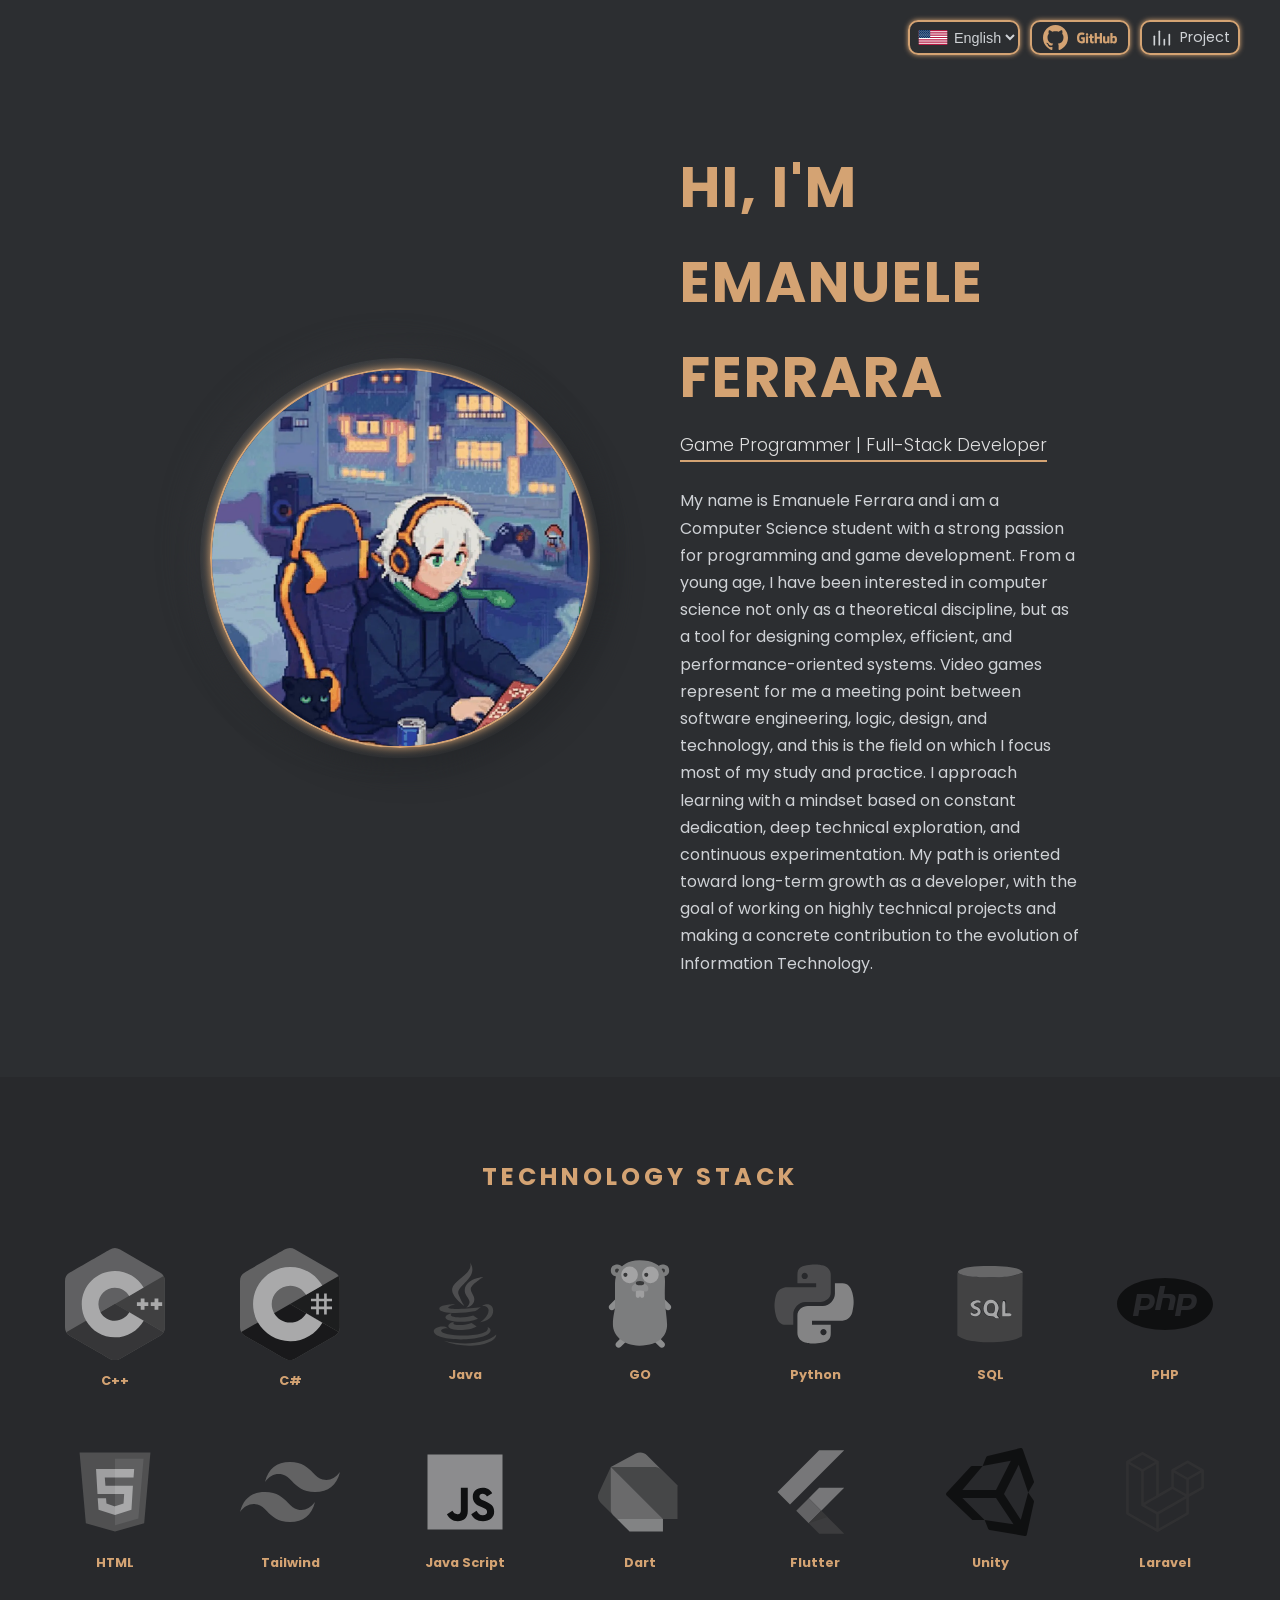
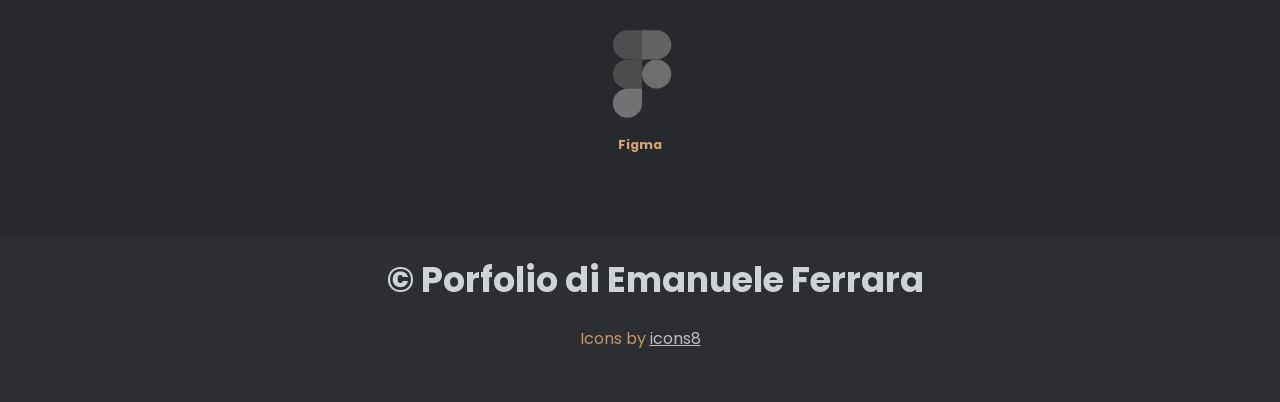
<file: index.html>
<html>
    <head id="head">
    <meta charset="UTF-8">
    <meta name="viewport" content="width=device-width, initial-scale=0.90">
    <title data-key="title.title_home"></title>
    <link rel="preconnect" href="https://fonts.googleapis.com">
    <link rel="preconnect" href="https://fonts.gstatic.com" crossorigin>
    <link href="https://fonts.googleapis.com/css2?family=Playfair+Display:wght@400;700&family=Roboto:wght@300;400;700&display=swap" rel="stylesheet">
    <link rel="stylesheet" href="style/style.css">
    <link rel="icon" href="storage/icon.webp">
    <link rel="prefetch" href="project.html">
    <link rel="preconnect" href="https://fonts.googleapis.com">
    <link rel="preconnect" href="https://fonts.gstatic.com" crossorigin>
    <link href="https://fonts.googleapis.com/css2?family=Poppins:wght@300;400;600;700&display=swap" rel="stylesheet">
    </head>
    
    <body>
        <section class="navBar">
            <div class="changel">
                <select id="switchLanguages">
                    <option value="it">Italiano</option>
                    <option value="en">English</option>
                </select>
            </div>
            <div class="nav_button">
                <a href="https://github.com/Nyx55226">
                    <button class="button github">
                        <svg viewBox="0 0 20 20" version="1.1" height='25px' xmlns="http://www.w3.org/2000/svg">
                                <g stroke="none" stroke-width="1"  fill-rule="evenodd">
                                    <g transform="translate(-140.000000, -7559.000000)"> <g transform="translate(56.000000, 160.000000)">
                                            <path d="M94,7399 C99.523,7399 104,7403.59 104,7409.253 C104,7413.782 101.138,7417.624 97.167,7418.981 C96.66,7419.082 96.48,7418.762 96.48,7418.489 C96.48,7418.151 96.492,7417.047 96.492,7415.675 C96.492,7414.719 96.172,7414.095 95.813,7413.777 C98.04,7413.523 100.38,7412.656 100.38,7408.718 C100.38,7407.598 99.992,7406.684 99.35,7405.966 C99.454,7405.707 99.797,7404.664 99.252,7403.252 C99.252,7403.252 98.414,7402.977 96.505,7404.303 C95.706,7404.076 94.85,7403.962 94,7403.958 C93.15,7403.962 92.295,7404.076 91.497,7404.303 C89.586,7402.977 88.746,7403.252 88.746,7403.252 C88.203,7404.664 88.546,7405.707 88.649,7405.966 C88.01,7406.684 87.619,7407.598 87.619,7408.718 C87.619,7412.646 89.954,7413.526 92.175,7413.785 C91.889,7414.041 91.63,7414.493 91.54,7415.156 C90.97,7415.418 89.522,7415.871 88.63,7414.304 C88.63,7414.304 88.101,7413.319 87.097,7413.247 C87.097,7413.247 86.122,7413.234 87.029,7413.87 C87.029,7413.87 87.684,7414.185 88.139,7415.37 C88.139,7415.37 88.726,7417.2 91.508,7416.58 C91.513,7417.437 91.522,7418.245 91.522,7418.489 C91.522,7418.76 91.338,7419.077 90.839,7418.982 C86.865,7417.627 84,7413.783 84,7409.253 C84,7403.59 88.478,7399 94,7399"></path>
                                        </g>
                                    </g>
                                </g>
                            </svg>
                        <svg viewBox="0 -186.5 512 512" version="1.1" height='40px' xmlns="http://www.w3.org/2000/svg">
                                <g> 
                                    <path d="M98.6961598,59.3124474 L55.6354962,59.3124474 C54.5247282,59.3124474 53.623096,60.2151464 53.623096,61.3259144 L53.623096,82.3792882 C53.623096,83.4900562 54.5247282,84.3938224 55.6354962,84.3938224 L72.4335936,84.3938224 L72.4335936,110.550753 C72.4335936,110.550753 68.6616775,111.836513 58.2336902,111.836513 C45.930948,111.836513 28.744455,107.341157 28.744455,69.5494382 C28.744455,31.7491835 46.6405165,26.7758029 63.4418154,26.7758029 C77.9852995,26.7758029 84.2508415,29.336651 88.2372288,30.5701264 C89.4899103,30.9542537 90.648694,29.706907 90.648694,28.5950722 L95.4524188,8.25340062 C95.4524188,7.73376182 95.2763603,7.10742103 94.6830971,6.68167999 C93.0644278,5.52716422 83.1870225,-1.42108547e-14 58.2336902,-1.42108547e-14 C29.487101,-1.42108547e-14 0,12.2301846 0,71.022993 C0,129.817935 33.7605165,138.579238 62.2094068,138.579238 C85.7649432,138.579238 100.054476,128.51297 100.054476,128.51297 C100.643471,128.187529 100.707493,127.364856 100.707493,126.987131 L100.707493,61.3259144 C100.707493,60.2151464 99.8069278,59.3124474 98.6961598,59.3124474 Z M320.495497,7.35923776 C320.495497,6.23886664 319.607737,5.33510059 318.496969,5.33510059 L294.251072,5.33510059 C293.143503,5.33510059 292.24294,6.23886664 292.24294,7.35923776 C292.24294,7.36457288 292.24934,54.215292 292.24934,54.215292 L254.456556,54.215292 L254.456556,7.35923776 C254.456556,6.23886664 253.564526,5.33510059 252.455893,5.33510059 L228.211061,5.33510059 C227.107764,5.33510059 226.208265,6.23886664 226.208265,7.35923776 L226.208265,134.231131 C226.208265,135.350435 227.107764,136.26167 228.211061,136.26167 L252.455893,136.26167 C253.564526,136.26167 254.456556,135.350435 254.456556,134.231131 L254.456556,79.9635547 L292.24934,79.9635547 C292.24934,79.9635547 292.183187,134.226863 292.183187,134.231131 C292.183187,135.350435 293.082684,136.26167 294.191317,136.26167 L318.494835,136.26167 C319.605604,136.26167 320.493364,135.350435 320.495497,134.231131 L320.495497,7.35923776 Z M144.371023,24.3216565 C144.371023,15.591298 137.371371,8.53616094 128.735977,8.53616094 C120.10912,8.53616094 113.104133,15.591298 113.104133,24.3216565 C113.104133,33.042412 120.10912,40.1167554 128.735977,40.1167554 C137.371371,40.1167554 144.371023,33.042412 144.371023,24.3216565 Z M142.447186,107.534288 L142.447186,48.9698214 C142.447186,47.8579864 141.549822,46.9488852 140.441188,46.9488852 L116.272115,46.9488852 C115.163481,46.9488852 114.171153,48.0927309 114.171153,49.2045657 L114.171153,133.109693 C114.171153,135.575576 115.707662,136.308619 117.696587,136.308619 L139.472334,136.308619 C141.861392,136.308619 142.447186,135.135964 142.447186,133.070213 L142.447186,107.534288 Z M413.161929,46.9488852 L389.10169,46.9488852 C387.998389,46.9488852 387.099963,47.8579864 387.099963,48.9772906 L387.099963,111.186697 C387.099963,111.186697 380.988068,115.658579 372.312128,115.658579 C363.637256,115.658579 361.334627,111.722341 361.334627,103.227794 L361.334627,48.9772906 C361.334627,47.8579864 360.43833,46.9488852 359.333962,46.9488852 L334.915206,46.9488852 C333.812978,46.9488852 332.910277,47.8579864 332.910277,48.9772906 L332.910277,107.335822 C332.910277,132.566579 346.972537,138.739291 366.317608,138.739291 C382.1874,138.739291 394.983106,129.971587 394.983106,129.971587 C394.983106,129.971587 395.592374,134.591784 395.867664,135.140232 C396.144024,135.686546 396.862125,136.238196 397.63785,136.238196 L413.172597,136.169906 C414.274829,136.169906 415.177528,135.258671 415.177528,134.144702 L415.170059,48.9772906 C415.170059,47.8579864 414.27056,46.9488852 413.161929,46.9488852 Z M468.596822,115.706595 C460.251661,115.452644 454.591116,111.665789 454.591116,111.665789 L454.591116,71.4882139 C454.591116,71.4882139 460.175898,68.0652134 467.027235,67.4527437 C475.691441,66.6770202 484.039804,69.2944203 484.039804,89.9626002 C484.039804,111.757553 480.272156,116.058711 468.596822,115.706595 Z M478.086899,44.2237159 C464.421573,44.2237159 455.12676,50.3206689 455.12676,50.3206689 L455.12676,7.35923776 C455.12676,6.23886664 454.231532,5.33510059 453.126097,5.33510059 L428.811913,5.33510059 C427.706479,5.33510059 426.808048,6.23886664 426.808048,7.35923776 L426.808048,134.231131 C426.808048,135.350435 427.706479,136.26167 428.815112,136.26167 L445.684702,136.26167 C446.444417,136.26167 447.019542,135.870074 447.444215,135.18398 C447.863555,134.502154 448.468557,129.334575 448.468557,129.334575 C448.468557,129.334575 458.41105,138.756363 477.232216,138.756363 C499.328069,138.756363 512,127.548384 512,88.4410293 C512,49.3336752 491.761829,44.2237159 478.086899,44.2237159 Z M212.229235,46.731213 L194.041876,46.731213 C194.041876,46.731213 194.014134,22.7093892 194.014134,22.704054 C194.014134,21.7949529 193.545712,21.3404024 192.494697,21.3404024 L167.709954,21.3404024 C166.746435,21.3404024 166.22893,21.7640094 166.22893,22.6901829 L166.22893,47.5197408 C166.22893,47.5197408 153.808816,50.5180675 152.969071,50.760281 C152.132527,51.0024947 151.516857,51.77395 151.516857,52.6937215 L151.516857,68.2967567 C151.516857,69.4192619 152.413154,70.3240948 153.521788,70.3240948 L166.22893,70.3240948 L166.22893,107.859729 C166.22893,135.739897 185.785275,138.478938 198.98218,138.478938 C205.011911,138.478938 212.224966,136.542296 213.41576,136.102684 C214.135999,135.838063 214.554271,135.092216 214.554271,134.283415 L214.574544,117.119329 C214.574544,116.000025 213.629165,115.094125 212.564279,115.094125 C211.504728,115.094125 208.79343,115.525201 206.002106,115.525201 C197.069013,115.525201 194.041876,111.371292 194.041876,105.994577 C194.041876,100.622131 194.04081,70.3240948 194.04081,70.3240948 L212.229235,70.3240948 C213.337868,70.3240948 214.235233,69.4192619 214.235233,68.2967567 L214.235233,48.7532162 C214.235233,47.633912 213.337868,46.731213 212.229235,46.731213 Z"></path>
                                </g>
                            </svg>
                    </button>
                </a>

                <a href="project.html">
                    <button class="button bottom-btn" id="project">
                        <svg xmlns="http://www.w3.org/2000/svg" width="20" height="20" viewBox="0 0 24 24"
                            fill="none" stroke="currentColor" stroke-width="2" stroke-linecap="round" stroke-linejoin="round">
                            <line x1="4" y1="20" x2="4" y2="10"/> <line x1="10" y1="20" x2="10" y2="4"/>
                            <line x1="16" y1="20" x2="16" y2="14"/> <line x1="22" y1="20" x2="22" y2="8"/>
                        </svg>
                        <span data-key="project"></span>
                    </button>
                </a> 
            </div>
        </section>
         
        <main>
            <section class="hero-section">
                <div class="profile-circle">
                    <img src="storage/avatar.webp" class="profile-icon">
                </div>
                <div class="about-me">
                    <h2 data-key="about-me.h2"></h2>
                    <h3 data-key="">Game Programmer | Full-Stack Developer</h3>
                    <p data-key="about-me.p"></p>
                </div>
            </section>

            <section class="skills-section">
                <h2 data-key="skills"></h2>
                <div class="tech-logos">
                    <div class="logo-item">
                        <svg viewBox="0 0 256 288" xmlns="http://www.w3.org/2000/svg" preserveAspectRatio="xMinYMin meet">
                            <path d="M255.569 84.72c-.002-4.83-1.035-9.098-3.124-12.761-2.052-3.602-5.125-6.621-9.247-9.008-34.025-19.619-68.083-39.178-102.097-58.817-9.17-5.294-18.061-5.101-27.163.269C100.395 12.39 32.59 51.237 12.385 62.94 4.064 67.757.015 75.129.013 84.711 0 124.166.013 163.62 0 203.076c.002 4.724.991 8.909 2.988 12.517 2.053 3.711 5.169 6.813 9.386 9.254 20.206 11.703 88.02 50.547 101.56 58.536 9.106 5.373 17.997 5.565 27.17.269 34.015-19.64 68.075-39.198 102.105-58.817 4.217-2.44 7.333-5.544 9.386-9.252 1.994-3.608 2.985-7.793 2.987-12.518 0 0 0-78.889-.013-118.345" fill="#5C8DBC"/>
                            <path d="M128.182 143.509L2.988 215.593c2.053 3.711 5.169 6.813 9.386 9.254 20.206 11.703 88.02 50.547 101.56 58.536 9.106 5.373 17.997 5.565 27.17.269 34.015-19.64 68.075-39.198 102.105-58.817 4.217-2.44 7.333-5.544 9.386-9.252l-124.413-72.074" fill="#1A4674"/><path d="M91.101 164.861c7.285 12.718 20.98 21.296 36.69 21.296 15.807 0 29.58-8.687 36.828-21.541l-36.437-21.107-37.081 21.352" fill="#1A4674"/>
                            <path d="M255.569 84.72c-.002-4.83-1.035-9.098-3.124-12.761l-124.263 71.55 124.413 72.074c1.994-3.608 2.985-7.793 2.987-12.518 0 0 0-78.889-.013-118.345" fill="#1B598E"/>
                            <path d="M248.728 148.661h-9.722v9.724h-9.724v-9.724h-9.721v-9.721h9.721v-9.722h9.724v9.722h9.722v9.721M213.253 148.661h-9.721v9.724h-9.722v-9.724h-9.722v-9.721h9.722v-9.722h9.722v9.722h9.721v9.721" fill="#FFF"/><path d="M164.619 164.616c-7.248 12.854-21.021 21.541-36.828 21.541-15.71 0-29.405-8.578-36.69-21.296a42.062 42.062 0 0 1-5.574-20.968c0-23.341 18.923-42.263 42.264-42.263 15.609 0 29.232 8.471 36.553 21.059l36.941-21.272c-14.683-25.346-42.096-42.398-73.494-42.398-46.876 0-84.875 38-84.875 84.874 0 15.378 4.091 29.799 11.241 42.238 14.646 25.48 42.137 42.637 73.634 42.637 31.555 0 59.089-17.226 73.714-42.781l-36.886-21.371" fill="#FFF"/>
                        </svg>
                        <span>C++</span>
                    </div>
                    <div class="logo-item">
                        <svg viewBox="0 0 256 288" version="1.1" xmlns="http://www.w3.org/2000/svg" xmlns:xlink="http://www.w3.org/1999/xlink" preserveAspectRatio="xMidYMid">
                            <g>
                                <path d="M255.569,84.452376 C255.567,79.622376 254.534,75.354376 252.445,71.691376 C250.393,68.089376 247.32,65.070376 243.198,62.683376 C209.173,43.064376 175.115,23.505376 141.101,3.86637605 C131.931,-1.42762395 123.04,-1.23462395 113.938,4.13537605 C100.395,12.122376 32.59,50.969376 12.385,62.672376 C4.064,67.489376 0.015,74.861376 0.013,84.443376 C0,123.898376 0.013,163.352376 0,202.808376 C0,207.532376 0.991,211.717376 2.988,215.325376 C5.041,219.036376 8.157,222.138376 12.374,224.579376 C32.58,236.282376 100.394,275.126376 113.934,283.115376 C123.04,288.488376 131.931,288.680376 141.104,283.384376 C175.119,263.744376 209.179,244.186376 243.209,224.567376 C247.426,222.127376 250.542,219.023376 252.595,215.315376 C254.589,211.707376 255.582,207.522376 255.582,202.797376 C255.582,202.797376 255.582,123.908376 255.569,84.452376" fill="#A179DC" fill-rule="nonzero"></path>
                                <path d="M128.182,143.241376 L2.988,215.325376 C5.041,219.036376 8.157,222.138376 12.374,224.579376 C32.58,236.282376 100.394,275.126376 113.934,283.115376 C123.04,288.488376 131.931,288.680376 141.104,283.384376 C175.119,263.744376 209.179,244.186376 243.209,224.567376 C247.426,222.127376 250.542,219.023376 252.595,215.315376 L128.182,143.241376" fill="#280068" fill-rule="nonzero"></path>
                                <path d="M255.569,84.452376 C255.567,79.622376 254.534,75.354376 252.445,71.691376 L128.182,143.241376 L252.595,215.315376 C254.589,211.707376 255.58,207.522376 255.582,202.797376 C255.582,202.797376 255.582,123.908376 255.569,84.452376" fill="#390091" fill-rule="nonzero"></path>
                                <path d="M201.892326,116.294008 L201.892326,129.767692 L215.36601,129.767692 L215.36601,116.294008 L222.102852,116.294008 L222.102852,129.767692 L235.576537,129.767692 L235.576537,136.504534 L222.102852,136.504534 L222.102852,149.978218 L235.576537,149.978218 L235.576537,156.71506 L222.102852,156.71506 L222.102852,170.188744 L215.36601,170.188744 L215.36601,156.71506 L201.892326,156.71506 L201.892326,170.188744 L195.155484,170.188744 L195.155484,156.71506 L181.6818,156.71506 L181.6818,149.978218 L195.155484,149.978218 L195.155484,136.504534 L181.6818,136.504534 L181.6818,129.767692 L195.155484,129.767692 L195.155484,116.294008 L201.892326,116.294008 Z M215.36601,136.504534 L201.892326,136.504534 L201.892326,149.978218 L215.36601,149.978218 L215.36601,136.504534 Z" fill="#FFFFFF"></path>
                                <path d="M128.456752,48.625876 C163.600523,48.625876 194.283885,67.7121741 210.718562,96.0819435 L210.558192,95.808876 L169.209615,119.617159 C161.062959,105.823554 146.128136,96.5150717 128.996383,96.3233722 L128.456752,96.3203544 C102.331178,96.3203544 81.1506705,117.499743 81.1506705,143.625316 C81.1506705,152.168931 83.4284453,160.17752 87.3896469,167.094792 C95.543745,181.330045 110.872554,190.931398 128.456752,190.931398 C146.149522,190.931398 161.565636,181.208041 169.67832,166.820563 L169.481192,167.165876 L210.767678,191.083913 C194.51328,219.21347 164.25027,238.240861 129.514977,238.620102 L128.456752,238.625876 C93.2021701,238.625876 62.4315028,219.422052 46.0382398,190.902296 C38.0352471,176.979327 33.4561922,160.837907 33.4561922,143.625316 C33.4561922,91.1592636 75.9884604,48.625876 128.456752,48.625876 Z" fill="#FFFFFF" fill-rule="nonzero"></path>
                            </g>
                        </svg>
                        <span>C#</span>
                    </div>
                    <div class="logo-item">
                        <svg xmlns="http://www.w3.org/2000/svg"  viewBox="0 0 48 48">
                            <path fill="#F44336" d="M23.65,24.898c-0.998-1.609-1.722-2.943-2.725-5.455C19.229,15.2,31.24,11.366,26.37,3.999c2.111,5.089-7.577,8.235-8.477,12.473C17.07,20.37,23.645,24.898,23.65,24.898z"/><path fill="#F44336" d="M23.878,17.27c-0.192,2.516,2.229,3.857,2.299,5.695c0.056,1.496-1.447,2.743-1.447,2.743s2.728-0.536,3.579-2.818c0.945-2.534-1.834-4.269-1.548-6.298c0.267-1.938,6.031-5.543,6.031-5.543S24.311,11.611,23.878,17.27z"/><g>
                                <path fill="#1565C0" d="M32.084 25.055c1.754-.394 3.233.723 3.233 2.01 0 2.901-4.021 5.643-4.021 5.643s6.225-.742 6.225-5.505C37.521 24.053 34.464 23.266 32.084 25.055zM29.129 27.395c0 0 1.941-1.383 2.458-1.902-4.763 1.011-15.638 1.147-15.638.269 0-.809 3.507-1.638 3.507-1.638s-7.773-.112-7.773 2.181C11.683 28.695 21.858 28.866 29.129 27.395z"/><path fill="#1565C0" d="M27.935,29.571c-4.509,1.499-12.814,1.02-10.354-0.993c-1.198,0-2.974,0.963-2.974,1.889c0,1.857,8.982,3.291,15.63,0.572L27.935,29.571z"/>
                                <path fill="#1565C0" d="M18.686,32.739c-1.636,0-2.695,1.054-2.695,1.822c0,2.391,9.76,2.632,13.627,0.205l-2.458-1.632C24.271,34.404,17.014,34.579,18.686,32.739z"/><path fill="#1565C0" d="M36.281,36.632c0-0.936-1.055-1.377-1.433-1.588c2.228,5.373-22.317,4.956-22.317,1.784c0-0.721,1.807-1.427,3.477-1.093l-1.42-0.839C11.26,34.374,9,35.837,9,37.017C9,42.52,36.281,42.255,36.281,36.632z"/>
                            <path fill="#1565C0" d="M39,38.604c-4.146,4.095-14.659,5.587-25.231,3.057C24.341,46.164,38.95,43.628,39,38.604z"/></g>
                        </svg>
                        <span>Java</span>
                    </div>
                    <div class="logo-item">
                        <svg xmlns="http://www.w3.org/2000/svg"  viewBox="0 0 48 48">
                            <path fill="#ffcc80" d="M35.547 42.431l-3.182-3.182-2.121 2.121 3.182 3.182c.586.586 1.536.586 2.121 0S36.133 43.017 35.547 42.431zM38.547 24.431l-3.182-3.182-2.121 2.121 3.182 3.182c.586.586 1.536.586 2.121 0S39.133 25.017 38.547 24.431zM12.683 42.431l3.182-3.182 2.121 2.121-3.182 3.182c-.586.586-1.536.586-2.121 0S12.097 43.017 12.683 42.431zM9.433 24.431l3.182-3.182 2.121 2.121-3.182 3.182c-.586.586-1.536.586-2.121 0S8.847 25.017 9.433 24.431z"/>
                            <path fill="#4dd0e1" d="M38 8c0-1.933-1.149-3-3.231-3S31 7.567 31 9.5c0 1 1.923 1.5 3 1.5C36.082 11 38 9.933 38 8zM10 8c0-1.933 1.149-3 3.231-3S17 7.567 17 9.5c0 1-1.923 1.5-3 1.5C11.918 11 10 9.933 10 8z"/><path fill="#424242" d="M35 7A1 1 0 1 0 35 9 1 1 0 1 0 35 7zM13 7A1 1 0 1 0 13 9 1 1 0 1 0 13 7z"/><path fill="#4dd0e1" d="M37,34c0,4.774-3.219,10-13.31,10C15.568,44,11,38.774,11,34c0-5,1-5.806,1-10c0-4.688,0-7,0-10 c0-4.774,3.076-11,11.69-11S36,6.991,36,13c0,3-0.237,5.453,0,10C36.186,26.562,37,31,37,34z"/><g>
                            <path fill="#f5f5f5" d="M29 6A4 4 0 1 0 29 14 4 4 0 1 0 29 6zM19 6A4 4 0 1 0 19 14 4 4 0 1 0 19 6z"/></g><g><path fill="#eee" d="M24 20c0 .552.448 1 1 1s1-.448 1-1v-3h-2V20zM22 20c0 .552.448 1 1 1s1-.448 1-1v-3h-2V20z"/></g><path fill="#ffcc80" d="M26.5,18c-0.412,0-0.653-0.085-1.011-0.205c-0.975-0.328-2.021-0.326-2.996,0.002 C22.138,17.916,21.91,18,21.5,18c-1.334,0-1.5-1-1.5-1.5c0-1.5,1.5-2.5,3-2.5c0.835,0,1.165,0,2,0c1.5,0,3,1,3,2.5 C28,17,27.834,18,26.5,18z"/><g>
                            <path fill="#424242" d="M27 9A1 1 0 1 0 27 11 1 1 0 1 0 27 9zM17 9A1 1 0 1 0 17 11 1 1 0 1 0 17 9zM24 13A2 1 0 1 0 24 15 2 1 0 1 0 24 13z"/></g>
                        </svg>
                        <span>GO</span>
                    </div>
                    <div class="logo-item">
                        <svg xmlns="http://www.w3.org/2000/svg"  viewBox="0 0 48 48">
                            <path fill="#0277BD" d="M24.047,5c-1.555,0.005-2.633,0.142-3.936,0.367c-3.848,0.67-4.549,2.077-4.549,4.67V14h9v2H15.22h-4.35c-2.636,0-4.943,1.242-5.674,4.219c-0.826,3.417-0.863,5.557,0,9.125C5.851,32.005,7.294,34,9.931,34h3.632v-5.104c0-2.966,2.686-5.896,5.764-5.896h7.236c2.523,0,5-1.862,5-4.377v-8.586c0-2.439-1.759-4.263-4.218-4.672C27.406,5.359,25.589,4.994,24.047,5z M19.063,9c0.821,0,1.5,0.677,1.5,1.502c0,0.833-0.679,1.498-1.5,1.498c-0.837,0-1.5-0.664-1.5-1.498C17.563,9.68,18.226,9,19.063,9z"/>
                            <path fill="#FFC107" d="M23.078,43c1.555-0.005,2.633-0.142,3.936-0.367c3.848-0.67,4.549-2.077,4.549-4.67V34h-9v-2h9.343h4.35c2.636,0,4.943-1.242,5.674-4.219c0.826-3.417,0.863-5.557,0-9.125C41.274,15.995,39.831,14,37.194,14h-3.632v5.104c0,2.966-2.686,5.896-5.764,5.896h-7.236c-2.523,0-5,1.862-5,4.377v8.586c0,2.439,1.759,4.263,4.218,4.672C19.719,42.641,21.536,43.006,23.078,43z M28.063,39c-0.821,0-1.5-0.677-1.5-1.502c0-0.833,0.679-1.498,1.5-1.498c0.837,0,1.5,0.664,1.5,1.498C29.563,38.32,28.899,39,28.063,39z"/>
                        </svg>
                        <span>Python</span>
                    </div>
                    <div class="logo-item">
                        <svg version="1.0" xmlns="http://www.w3.org/2000/svg" viewBox="0 0 98 98" preserveAspectRatio="xMidYMid meet">
                            <g fill="#1D5BB2FE">
                            <path d="M 37.20 85.96 C 28.40 85.07 22.93 83.67 19.25 81.37 L 17.00 79.95 L 17.00 49.05 L 17.00 18.15 L 19.86 19.58 C 28.05 23.67 63.97 24.11 75.26 20.27 L 81.03 18.30 L 80.76 49.40 L 80.50 80.50 L 76.92 82.25 C 69.90 85.68 51.51 87.40 37.20 85.96ZM 57.48 60.98 C 56.07 59.43 55.92 58.68 56.82 57.78 C 58.74 55.86 58.24 49.63 55.96 47.19 C 51.05 41.92 41.96 45.91 42.03 53.31 C 42.05 55.06 42.61 57.21 43.28 58.09 C 45.02 60.35 48.92 62.25 50.55 61.62 C 51.31 61.33 52.20 61.52 52.53 62.04 C 52.85 62.57 54.51 63.00 56.21 63.00 C 59.26 63.00 59.28 62.97 57.48 60.98ZM 46.82 55.50 C 45.32 52.22 47.11 48.00 50.00 48.00 C 52.89 48.00 54.68 52.22 53.18 55.50 C 52.51 56.98 51.21 58.00 50.00 58.00 C 48.79 58.00 47.49 56.98 46.82 55.50ZM 39.43 59.43 C 42.09 56.76 41.09 53.61 36.88 51.44 C 33.09 49.48 33.15 47.65 37.00 48.21 C 39.40 48.57 40.00 48.29 40.00 46.83 C 40.00 45.38 39.21 45.00 36.20 45.00 C 31.83 45.00 30.00 46.40 30.00 49.75 C 30.00 51.31 31.00 52.66 32.99 53.80 C 37.02 56.09 37.02 58.45 33.00 57.65 C 30.48 57.15 30.00 57.36 30.00 59.02 C 30.00 60.66 30.68 61.00 33.93 61.00 C 36.17 61.00 38.53 60.32 39.43 59.43ZM 70.00 59.50 C 70.00 58.57 69.06 58.00 67.50 58.00 C 65.09 58.00 65.00 57.77 65.00 51.50 C 65.00 45.67 64.79 45.00 63.00 45.00 C 61.17 45.00 61.00 45.67 61.00 53.00 L 61.00 61.00 L 65.50 61.00 C 68.83 61.00 70.00 60.61 70.00 59.50Z"/></g>
                            <g fill="#43A1ECFE">
                            <path d="M 32.00 22.36 C 19.22 20.50 15.03 18.30 19.18 15.66 C 23.29 13.04 33.14 11.70 48.50 11.67 C 64.81 11.63 75.80 13.19 79.29 16.05 L 81.50 17.86 L 77.78 19.43 C 75.74 20.29 71.01 21.44 67.28 21.98 C 60.89 22.90 37.45 23.16 32.00 22.36Z"/></g>
                            <g fill="#F8FAFDFF">
                            <path d="M 53.50 62.00 C 53.16 61.45 51.66 61.00 50.16 61.00 C 44.09 61.00 40.95 55.46 43.53 49.29 C 45.99 43.39 54.08 43.54 56.58 49.54 C 57.83 52.53 57.84 53.46 56.61 56.38 C 55.36 59.38 55.38 59.95 56.81 61.38 C 58.30 62.87 58.26 63.00 56.27 63.00 C 55.09 63.00 53.84 62.55 53.50 62.00ZM 53.59 55.50 C 54.61 51.42 53.29 48.00 50.68 48.00 C 47.79 48.00 46.00 49.77 46.00 52.62 C 46.00 56.56 47.10 58.00 50.09 58.00 C 52.32 58.00 53.10 57.44 53.59 55.50Z"/></g>
                            <g fill="#F8FAFDFF">
                            <path d="M 31.25 60.34 C 30.56 60.06 30.00 59.18 30.00 58.38 C 30.00 57.26 30.44 57.16 31.93 57.96 C 34.20 59.18 37.00 58.35 37.00 56.46 C 37.00 55.73 36.10 54.85 35.01 54.50 C 32.42 53.68 30.00 51.24 30.00 49.45 C 30.00 47.21 34.65 44.70 37.49 45.41 C 38.87 45.75 40.00 46.53 40.00 47.14 C 40.00 47.74 39.12 48.00 38.05 47.72 C 36.97 47.44 35.33 47.77 34.39 48.45 C 32.58 49.78 32.86 50.14 37.50 52.52 C 40.17 53.89 40.69 58.02 38.40 59.69 C 36.61 61.01 33.58 61.28 31.25 60.34Z"/></g>
                            <g fill="#F8FAFDFF">
                            <path d="M 61.00 53.50 C 61.00 47.50 61.30 46.00 62.50 46.00 C 63.67 46.00 64.00 47.33 64.00 52.00 L 64.00 58.00 L 67.00 58.00 C 69.00 58.00 70.00 58.50 70.00 59.50 C 70.00 60.61 68.83 61.00 65.50 61.00 L 61.00 61.00 L 61.00 53.50Z"/></g>
                            <g fill="#43A1ECFE">
                            <path d="M 64.32 51.00 C 64.32 47.42 64.50 45.96 64.72 47.75 C 64.95 49.54 64.95 52.46 64.72 54.25 C 64.50 56.04 64.32 54.58 64.32 51.00Z"/></g>
                        </svg>
                        <span>SQL</span>
                    </div>
                    <div class="logo-item">
                        <svg xmlns="http://www.w3.org/2000/svg"  viewBox="0 0 50 50">
                            <path d="M 25 12 C 11.542969 12 1 17.710938 1 25 C 1 32.289063 11.542969 38 25 38 C 38.457031 38 49 32.289063 49 25 C 49 17.710938 38.457031 12 25 12 Z M 22.507813 16 L 25.128906 16 L 24.296875 20 L 26.636719 20 C 28.121094 20 29.117188 20.207031 29.683594 20.726563 C 30.238281 21.238281 30.40625 22.078125 30.183594 23.222656 L 29.144531 28 L 26.480469 28 L 27.4375 23.582031 C 27.554688 22.976563 27.507813 22.554688 27.304688 22.332031 C 27.101563 22.109375 26.65625 22 25.988281 22 L 23.890625 22 L 22.625 28 L 20 28 Z M 11 20 L 16.332031 20 C 18.875 20 20.414063 21.703125 19.8125 24.246094 C 19.113281 27.199219 17.238281 28 13.792969 28 L 12.144531 28 L 11.621094 31 L 8.972656 31 Z M 32 20 L 37.332031 20 C 39.875 20 41.414063 21.703125 40.8125 24.246094 C 40.113281 27.199219 38.238281 28 34.792969 28 L 33.144531 28 L 32.621094 31 L 29.972656 31 Z M 13.269531 22 L 12.515625 26 L 14.226563 26 C 15.707031 26 17.082031 25.832031 17.3125 23.625 C 17.398438 22.769531 17.042969 22 15.332031 22 Z M 34.269531 22 L 33.515625 26 L 35.226563 26 C 36.707031 26 38.082031 25.832031 38.3125 23.625 C 38.398438 22.769531 38.042969 22 36.332031 22 Z"/>
                        </svg>
                        <span>PHP</span>
                    </div>
                    <div class="logo-item">
                        <svg xmlns="http://www.w3.org/2000/svg"  viewBox="0 0 48 48">
                            <path fill="#E65100" d="M41,5H7l3,34l14,4l14-4L41,5L41,5z"/>
                            <path fill="#FF6D00" d="M24 8L24 39.9 35.2 36.7 37.7 8z"/>
                            <path fill="#FFF" d="M24,25v-4h8.6l-0.7,11.5L24,35.1v-4.2l4.1-1.4l0.3-4.5H24z M32.9,17l0.3-4H24v4H32.9z"/>
                            <path fill="#EEE" d="M24,30.9v4.2l-7.9-2.6L15.7,27h4l0.2,2.5L24,30.9z M19.1,17H24v-4h-9.1l0.7,12H24v-4h-4.6L19.1,17z"/>
                        </svg>
                        <span>HTML</span>
                    </div>
                    <div class="logo-item">
                        <svg xmlns="http://www.w3.org/2000/svg"  viewBox="0 0 48 48">
                            <path fill="#00acc1" d="M24,9.604c-6.4,0-10.4,3.199-12,9.597c2.4-3.199,5.2-4.398,8.4-3.599 c1.826,0.456,3.131,1.781,4.576,3.247C27.328,21.236,30.051,24,36,24c6.4,0,10.4-3.199,12-9.598c-2.4,3.199-5.2,4.399-8.4,3.6 c-1.825-0.456-3.13-1.781-4.575-3.247C32.672,12.367,29.948,9.604,24,9.604L24,9.604z M12,24c-6.4,0-10.4,3.199-12,9.598 c2.4-3.199,5.2-4.399,8.4-3.599c1.825,0.457,3.13,1.781,4.575,3.246c2.353,2.388,5.077,5.152,11.025,5.152 c6.4,0,10.4-3.199,12-9.598c-2.4,3.199-5.2,4.399-8.4,3.599c-1.826-0.456-3.131-1.781-4.576-3.246C20.672,26.764,17.949,24,12,24 L12,24z"/>
                        </svg>
                        <span>Tailwind</span>
                    </div>
                    <div class="logo-item">
                        <svg xmlns="http://www.w3.org/2000/svg"  viewBox="0 0 48 48">
                            <path fill="#ffd600" d="M6,42V6h36v36H6z"/>
                            <path fill="#000001" d="M29.538 32.947c.692 1.124 1.444 2.201 3.037 2.201 1.338 0 2.04-.665 2.04-1.585 0-1.101-.726-1.492-2.198-2.133l-.807-.344c-2.329-.988-3.878-2.226-3.878-4.841 0-2.41 1.845-4.244 4.728-4.244 2.053 0 3.528.711 4.592 2.573l-2.514 1.607c-.553-.988-1.151-1.377-2.078-1.377-.946 0-1.545.597-1.545 1.377 0 .964.6 1.354 1.985 1.951l.807.344C36.452 29.645 38 30.839 38 33.523 38 36.415 35.716 38 32.65 38c-2.999 0-4.702-1.505-5.65-3.368L29.538 32.947zM17.952 33.029c.506.906 1.275 1.603 2.381 1.603 1.058 0 1.667-.418 1.667-2.043V22h3.333v11.101c0 3.367-1.953 4.899-4.805 4.899-2.577 0-4.437-1.746-5.195-3.368L17.952 33.029z"/>
                        </svg>
                        <span>Java Script</span>
                    </div>
                    <div class="logo-item">
                        <svg xmlns="http://www.w3.org/2000/svg"  viewBox="0 0 48 48"><path fill="#1565c0" d="M10,12l3,25l-8.019-8.019c-1.189-1.189-1.508-2.996-0.796-4.52L10,12z"/>
                            <path fill="#42a5f5" d="M27.319,6.319C26.474,5.474,25.329,5,24.135,5c-0.745,0-1.479,0.185-2.135,0.538L10,12v20.343 c0,1.061,0.421,2.078,1.172,2.828L13,37h22v-5l7-11L27.319,6.319z"/>
                            <path fill="#1565c0" d="M10,12h21.343c1.061,0,2.078,0.421,2.828,1.172L42,21v16h-7L10,12z"/><polygon fill="#85cbf8" points="35,37 13,37 19,43 35,43"/></svg>
                        <span>Dart</span>
                    </div>
                    <div class="logo-item">
                        <svg xmlns="http://www.w3.org/2000/svg"  viewBox="0 0 48 48"><polygon fill="#40c4ff" points="26,4 6,24 12,30 38,4"/><polygon fill="#40c4ff" points="38,22 27,33 21,27 26,22"/><rect width="8.485" height="8.485" x="16.757" y="28.757" fill="#03a9f4" transform="rotate(-45.001 21 33)"/><polygon fill="#01579b" points="38,44 26,44 21,39 27,33"/><polygon fill="#084994" points="21,39 30,36 27,33"/></svg>
                        <span>Flutter</span>
                    </div>
                    <div class="logo-item">
                        <svg xmlns="http://www.w3.org/2000/svg"  viewBox="0 0 50 50">
                            <path d="M 44.082031 25.207031 L 46.902344 20.429688 C 47.015625 20.191406 47.03125 19.917969 46.945313 19.671875 L 41.359375 3.671875 C 41.1875 3.183594 40.675781 2.90625 40.179688 3.027344 L 23.761719 7.027344 C 23.449219 7.105469 23.191406 7.328125 23.070313 7.628906 L 21.324219 12 L 16 12 C 15.722656 12 15.453125 12.117188 15.265625 12.320313 L 3.265625 25.320313 C 2.894531 25.722656 2.914063 26.347656 3.308594 26.722656 L 15.894531 38.722656 C 16.078125 38.902344 16.328125 39 16.582031 39 L 22.320313 39 L 24.070313 43.371094 C 24.199219 43.695313 24.488281 43.925781 24.828125 43.984375 L 42.289063 46.984375 C 42.34375 46.996094 42.402344 47 42.457031 47 C 42.921875 47 43.332031 46.679688 43.433594 46.214844 L 46.976563 29.984375 C 47.03125 29.734375 46.988281 29.472656 46.851563 29.25 Z M 21.324219 12 L 35.417969 9.417969 L 28 24 L 11.167969 24 Z M 22.324219 39 L 11.167969 28 L 28 28 L 36.75 41.167969 Z M 40.386719 38.898438 L 32 26 L 39.332031 11.417969 L 44.082031 25.210938 Z"/>
                        </svg>
                        <span>Unity</span>
                    </div>
                    <div class="logo-item">
                        <svg xmlns="http://www.w3.org/2000/svg" viewBox="0 0 640 640">
                            <path fill="rgb(255, 0, 0)" d="M568.6 179.8C568.5 179.6 568.4 179.3 568.3 179.1C568.2 178.7 568 178.3 567.8 177.9C567.6 177.7 567.5 177.4 567.3 177.2C567.1 176.9 566.8 176.6 566.6 176.3C566.4 176.1 566.1 175.9 565.8 175.7C565.5 175.5 565.2 175.2 564.9 175L468.6 119.5C467.4 118.8 466 118.4 464.6 118.4C463.2 118.4 461.8 118.8 460.6 119.5L364.3 175C364 175.2 363.7 175.4 363.4 175.7C363.1 175.9 362.9 176.1 362.6 176.3C362.3 176.6 362.1 176.9 361.9 177.2C361.7 177.4 361.5 177.6 361.4 177.9C361.2 178.3 361 178.7 360.9 179.1C360.8 179.3 360.7 179.5 360.6 179.8C360.4 180.5 360.3 181.2 360.3 181.9L360.3 287.1L280.1 333.3L280.1 127.4C280.1 126.7 280 126 279.8 125.3C279.7 125.1 279.6 124.9 279.5 124.6C279.4 124.2 279.2 123.8 279 123.4C278.9 123.1 278.6 122.9 278.5 122.7C278.3 122.4 278 122.1 277.8 121.8C277.6 121.6 277.3 121.4 277 121.2C276.7 121 276.4 120.7 276.1 120.5L179.8 65.1C178.6 64.4 177.2 64 175.8 64C174.4 64 173 64.4 171.8 65.1L75.5 120.5C75.2 120.7 74.9 120.9 74.6 121.2C74.3 121.4 74.1 121.6 73.8 121.8C73.5 122.1 73.3 122.4 73.1 122.7C72.9 123 72.7 123.2 72.5 123.4C72.3 123.8 72.1 124.2 72 124.6C71.9 124.8 71.8 125 71.7 125.3C71.5 126 71.4 126.7 71.4 127.4L71.4 457.1C71.4 458.5 71.8 459.9 72.5 461.1C73.2 462.3 74.2 463.3 75.4 464L268 574.9C268.4 575.1 268.9 575.3 269.3 575.4C269.5 575.5 269.7 575.6 269.9 575.7C271.2 576.1 272.7 576.1 274 575.7C274.2 575.6 274.4 575.5 274.6 575.5C275.1 575.3 275.6 575.2 276 574.9L468.6 464.1C469.8 463.4 470.8 462.4 471.5 461.2C472.2 460 472.6 458.6 472.6 457.2L472.6 351.9L564.8 298.8C566 298.1 567 297.1 567.7 295.8C568.4 294.5 568.8 293.2 568.8 291.8L568.8 182C568.8 181.3 568.7 180.6 568.6 179.9zM175.8 81.3L256 127.4L175.8 173.6L95.6 127.4L175.8 81.2zM264 141.3L264 342.6C230.8 361.7 204.1 377.1 183.8 388.8L183.8 187.5C217 168.4 243.7 153 264 141.3zM264 554.1L87.5 452.5L87.5 141.3C107.8 153 134.6 168.4 167.7 187.5L167.7 402.7C167.7 403 167.8 403.3 167.8 403.6C167.8 404 167.9 404.4 168 404.8C168.1 405.1 168.2 405.4 168.4 405.7C168.5 406 168.7 406.4 168.8 406.7C169 407 169.2 407.2 169.4 407.5C169.6 407.8 169.8 408.1 170.1 408.3C170.3 408.5 170.6 408.7 170.9 408.9C171.2 409.1 171.5 409.4 171.8 409.6L264 461.8L264.1 554.2zM272 447.9L192 402.6C246.7 371.1 305.5 337.3 368.3 301.1L448.4 347.2C419 364 360.2 397.5 272 447.9zM456.5 452.5L280 554.1L280 461.8C381.4 404 440.2 370.4 456.5 361L456.5 452.4zM456.5 333.4C436.2 321.8 409.4 306.4 376.3 287.3L376.3 195.9C396.6 207.6 423.4 223 456.5 242.1L456.5 333.4zM464.5 228.1L384.3 181.9L464.5 135.7L544.7 181.8L464.5 228zM472.5 333.4L472.5 242.1C505.7 223 532.5 207.6 552.8 195.9L552.8 287.3L472.5 333.5z"/>
                        </svg>
                        <span>Laravel</span>
                    </div>
                    <div class="logo-item">
                        <svg xmlns="http://www.w3.org/2000/svg"  viewBox="0 0 48 48">
                            <path fill="#e64a19" d="M26,17h-8c-3.866,0-7-3.134-7-7v0c0-3.866,3.134-7,7-7h8V17z"/>
                            <path fill="#7c4dff" d="M25,31h-7c-3.866,0-7-3.134-7-7v0c0-3.866,3.134-7,7-7h7V31z"/>
                            <path fill="#66bb6a" d="M18,45L18,45c-3.866,0-7-3.134-7-7v0c0-3.866,3.134-7,7-7h7v7C25,41.866,21.866,45,18,45z"/>
                            <path fill="#ff7043" d="M32,17h-7V3h7c3.866,0,7,3.134,7,7v0C39,13.866,35.866,17,32,17z"/><circle cx="32" cy="24" r="7" fill="#29b6f6"/>
                        </svg>
                        <span>Figma</span>
                    </div>
                </div>
            </section>
        </main>
        <footer class="footer">
            <h1>© Porfolio di Emanuele Ferrara</h1>
            <div>
                <p class="credits">Icons by <a href="https://icons8.it/">icons8</a></p>
            </div>
        </footer>
    </body>
    <script src="js/utils.js"></script>
</html>
</file>
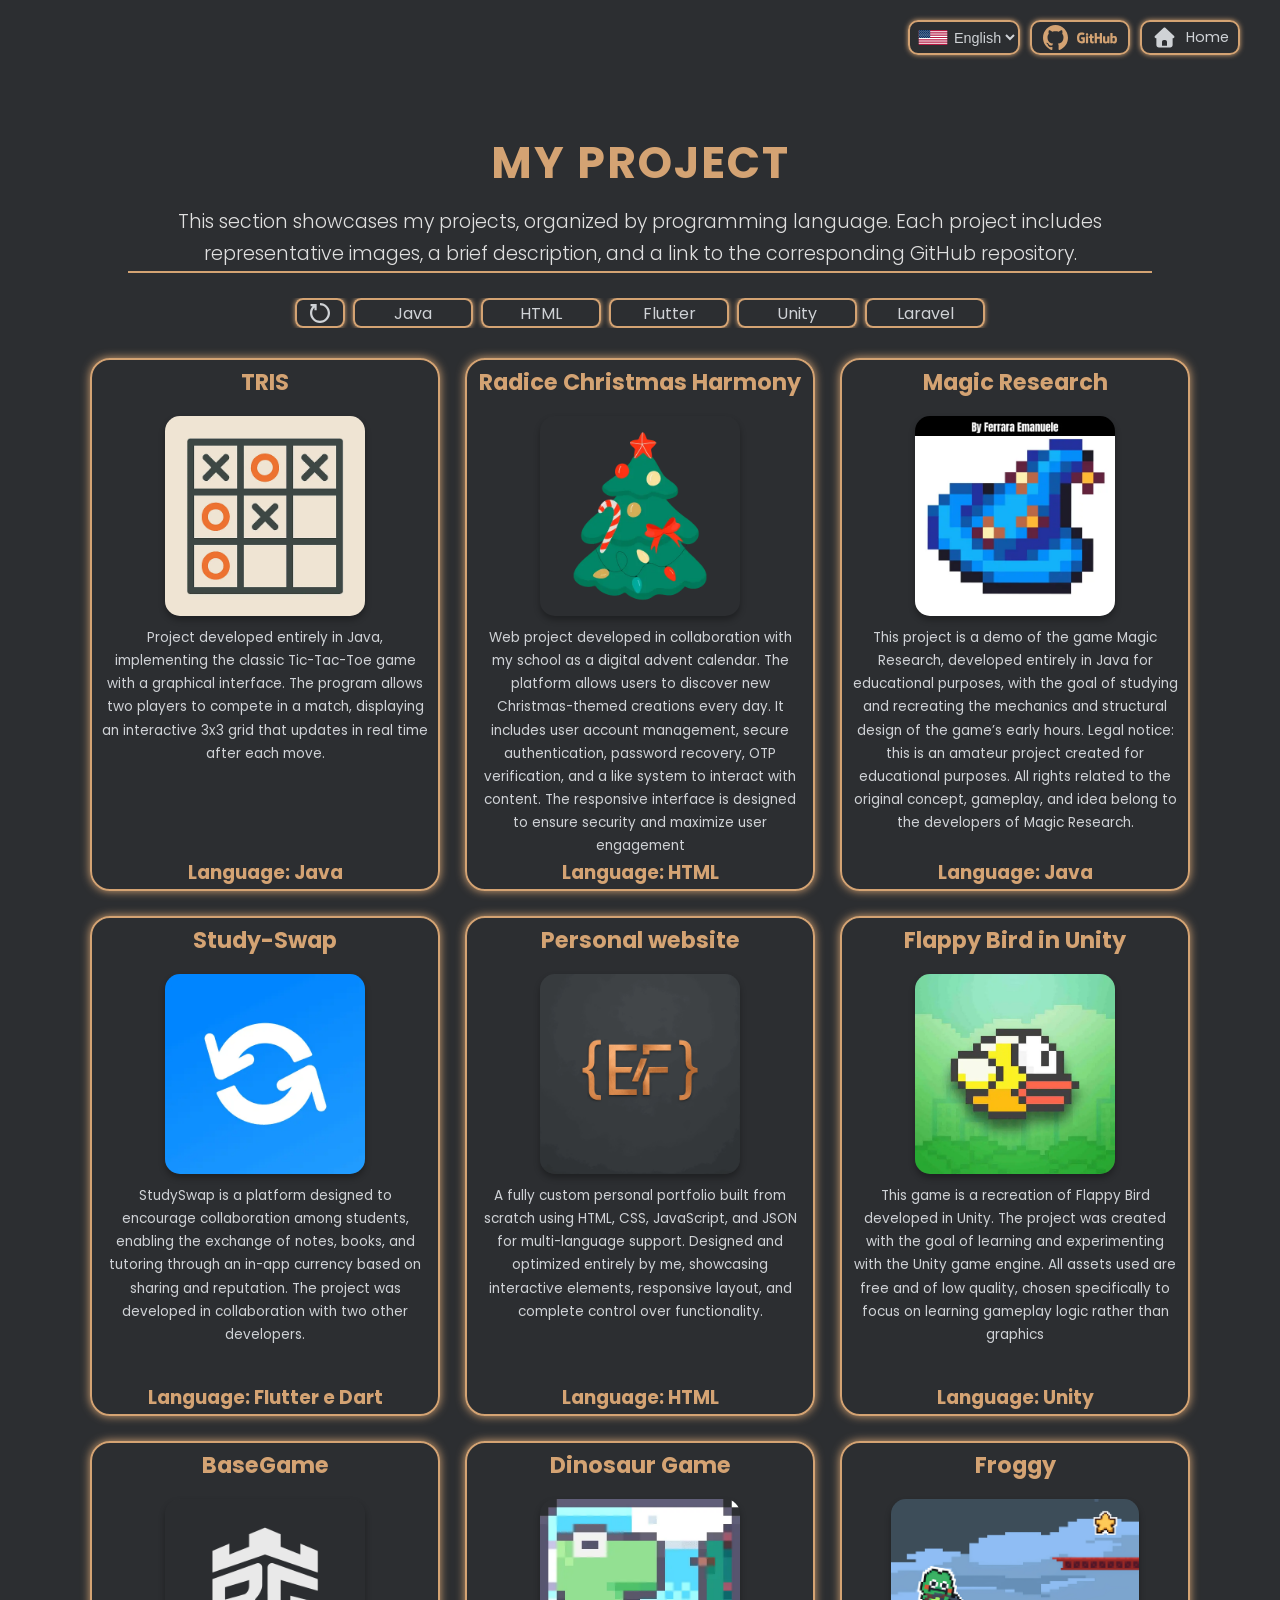
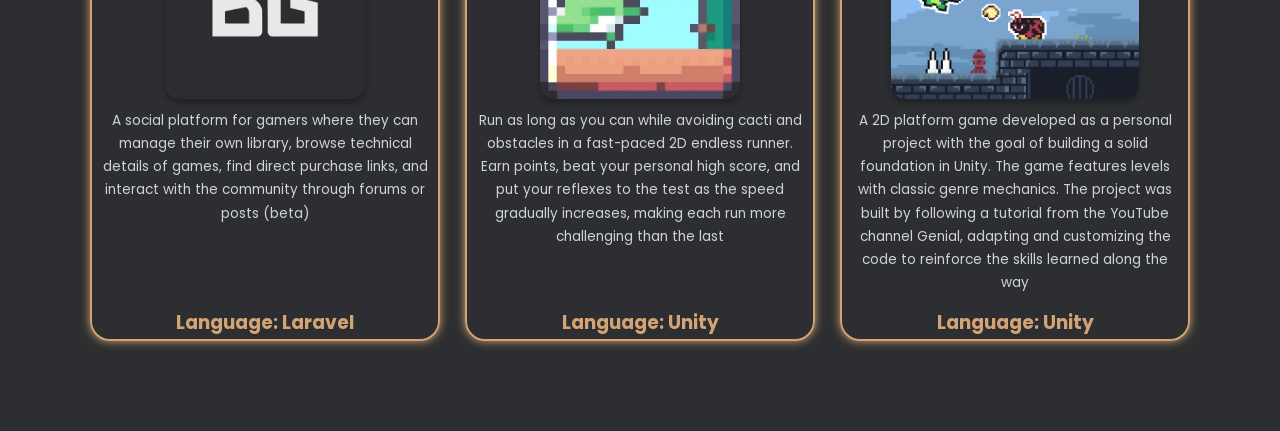
<file: project.html>
<!DOCTYPE html>
<html>
    <head>
        <title data-key="title.title_project"></title>
        <meta name="viewport" content="width=device-width, initial-scale=0.90">
        <link rel="icon" href="storage/icon.png">
        <link rel="preconnect" href="https://fonts.googleapis.com">
        <link rel="preconnect" href="https://fonts.gstatic.com" crossorigin>
        <link href="https://fonts.googleapis.com/css2?family=Playfair+Display:wght@400;700&family=Roboto:wght@300;400;700&display=swap" rel="stylesheet">
        <link rel="stylesheet" href="style/style.css">
        <link rel="prefetch" href="index.html">
        <link rel="preconnect" href="https://fonts.googleapis.com">
        <link rel="preconnect" href="https://fonts.gstatic.com" crossorigin>
        <link href="https://fonts.googleapis.com/css2?family=Poppins:wght@300;400;600;700&display=swap" rel="stylesheet">
    </head>
    <body>
        <section class="navBar">
            <div class="changel">
                <select id="switchLanguages">
                    <option value="it">Italiano</option>
                    <option value="en">English</option>
                </select>
            </div>
            <div class="nav_button">
                <a href="https://github.com/Nyx55226">
                    <button class="button github">
                        <svg viewBox="0 0 20 20" version="1.1" height='25px' xmlns="http://www.w3.org/2000/svg">
                                <g stroke="none" stroke-width="1"  fill-rule="evenodd">
                                    <g transform="translate(-140.000000, -7559.000000)"> <g transform="translate(56.000000, 160.000000)">
                                            <path d="M94,7399 C99.523,7399 104,7403.59 104,7409.253 C104,7413.782 101.138,7417.624 97.167,7418.981 C96.66,7419.082 96.48,7418.762 96.48,7418.489 C96.48,7418.151 96.492,7417.047 96.492,7415.675 C96.492,7414.719 96.172,7414.095 95.813,7413.777 C98.04,7413.523 100.38,7412.656 100.38,7408.718 C100.38,7407.598 99.992,7406.684 99.35,7405.966 C99.454,7405.707 99.797,7404.664 99.252,7403.252 C99.252,7403.252 98.414,7402.977 96.505,7404.303 C95.706,7404.076 94.85,7403.962 94,7403.958 C93.15,7403.962 92.295,7404.076 91.497,7404.303 C89.586,7402.977 88.746,7403.252 88.746,7403.252 C88.203,7404.664 88.546,7405.707 88.649,7405.966 C88.01,7406.684 87.619,7407.598 87.619,7408.718 C87.619,7412.646 89.954,7413.526 92.175,7413.785 C91.889,7414.041 91.63,7414.493 91.54,7415.156 C90.97,7415.418 89.522,7415.871 88.63,7414.304 C88.63,7414.304 88.101,7413.319 87.097,7413.247 C87.097,7413.247 86.122,7413.234 87.029,7413.87 C87.029,7413.87 87.684,7414.185 88.139,7415.37 C88.139,7415.37 88.726,7417.2 91.508,7416.58 C91.513,7417.437 91.522,7418.245 91.522,7418.489 C91.522,7418.76 91.338,7419.077 90.839,7418.982 C86.865,7417.627 84,7413.783 84,7409.253 C84,7403.59 88.478,7399 94,7399"></path>
                                        </g>
                                    </g>
                                </g>
                            </svg>
                        <svg viewBox="0 -186.5 512 512" version="1.1" height='40px' xmlns="http://www.w3.org/2000/svg">
                                <g> 
                                    <path d="M98.6961598,59.3124474 L55.6354962,59.3124474 C54.5247282,59.3124474 53.623096,60.2151464 53.623096,61.3259144 L53.623096,82.3792882 C53.623096,83.4900562 54.5247282,84.3938224 55.6354962,84.3938224 L72.4335936,84.3938224 L72.4335936,110.550753 C72.4335936,110.550753 68.6616775,111.836513 58.2336902,111.836513 C45.930948,111.836513 28.744455,107.341157 28.744455,69.5494382 C28.744455,31.7491835 46.6405165,26.7758029 63.4418154,26.7758029 C77.9852995,26.7758029 84.2508415,29.336651 88.2372288,30.5701264 C89.4899103,30.9542537 90.648694,29.706907 90.648694,28.5950722 L95.4524188,8.25340062 C95.4524188,7.73376182 95.2763603,7.10742103 94.6830971,6.68167999 C93.0644278,5.52716422 83.1870225,-1.42108547e-14 58.2336902,-1.42108547e-14 C29.487101,-1.42108547e-14 0,12.2301846 0,71.022993 C0,129.817935 33.7605165,138.579238 62.2094068,138.579238 C85.7649432,138.579238 100.054476,128.51297 100.054476,128.51297 C100.643471,128.187529 100.707493,127.364856 100.707493,126.987131 L100.707493,61.3259144 C100.707493,60.2151464 99.8069278,59.3124474 98.6961598,59.3124474 Z M320.495497,7.35923776 C320.495497,6.23886664 319.607737,5.33510059 318.496969,5.33510059 L294.251072,5.33510059 C293.143503,5.33510059 292.24294,6.23886664 292.24294,7.35923776 C292.24294,7.36457288 292.24934,54.215292 292.24934,54.215292 L254.456556,54.215292 L254.456556,7.35923776 C254.456556,6.23886664 253.564526,5.33510059 252.455893,5.33510059 L228.211061,5.33510059 C227.107764,5.33510059 226.208265,6.23886664 226.208265,7.35923776 L226.208265,134.231131 C226.208265,135.350435 227.107764,136.26167 228.211061,136.26167 L252.455893,136.26167 C253.564526,136.26167 254.456556,135.350435 254.456556,134.231131 L254.456556,79.9635547 L292.24934,79.9635547 C292.24934,79.9635547 292.183187,134.226863 292.183187,134.231131 C292.183187,135.350435 293.082684,136.26167 294.191317,136.26167 L318.494835,136.26167 C319.605604,136.26167 320.493364,135.350435 320.495497,134.231131 L320.495497,7.35923776 Z M144.371023,24.3216565 C144.371023,15.591298 137.371371,8.53616094 128.735977,8.53616094 C120.10912,8.53616094 113.104133,15.591298 113.104133,24.3216565 C113.104133,33.042412 120.10912,40.1167554 128.735977,40.1167554 C137.371371,40.1167554 144.371023,33.042412 144.371023,24.3216565 Z M142.447186,107.534288 L142.447186,48.9698214 C142.447186,47.8579864 141.549822,46.9488852 140.441188,46.9488852 L116.272115,46.9488852 C115.163481,46.9488852 114.171153,48.0927309 114.171153,49.2045657 L114.171153,133.109693 C114.171153,135.575576 115.707662,136.308619 117.696587,136.308619 L139.472334,136.308619 C141.861392,136.308619 142.447186,135.135964 142.447186,133.070213 L142.447186,107.534288 Z M413.161929,46.9488852 L389.10169,46.9488852 C387.998389,46.9488852 387.099963,47.8579864 387.099963,48.9772906 L387.099963,111.186697 C387.099963,111.186697 380.988068,115.658579 372.312128,115.658579 C363.637256,115.658579 361.334627,111.722341 361.334627,103.227794 L361.334627,48.9772906 C361.334627,47.8579864 360.43833,46.9488852 359.333962,46.9488852 L334.915206,46.9488852 C333.812978,46.9488852 332.910277,47.8579864 332.910277,48.9772906 L332.910277,107.335822 C332.910277,132.566579 346.972537,138.739291 366.317608,138.739291 C382.1874,138.739291 394.983106,129.971587 394.983106,129.971587 C394.983106,129.971587 395.592374,134.591784 395.867664,135.140232 C396.144024,135.686546 396.862125,136.238196 397.63785,136.238196 L413.172597,136.169906 C414.274829,136.169906 415.177528,135.258671 415.177528,134.144702 L415.170059,48.9772906 C415.170059,47.8579864 414.27056,46.9488852 413.161929,46.9488852 Z M468.596822,115.706595 C460.251661,115.452644 454.591116,111.665789 454.591116,111.665789 L454.591116,71.4882139 C454.591116,71.4882139 460.175898,68.0652134 467.027235,67.4527437 C475.691441,66.6770202 484.039804,69.2944203 484.039804,89.9626002 C484.039804,111.757553 480.272156,116.058711 468.596822,115.706595 Z M478.086899,44.2237159 C464.421573,44.2237159 455.12676,50.3206689 455.12676,50.3206689 L455.12676,7.35923776 C455.12676,6.23886664 454.231532,5.33510059 453.126097,5.33510059 L428.811913,5.33510059 C427.706479,5.33510059 426.808048,6.23886664 426.808048,7.35923776 L426.808048,134.231131 C426.808048,135.350435 427.706479,136.26167 428.815112,136.26167 L445.684702,136.26167 C446.444417,136.26167 447.019542,135.870074 447.444215,135.18398 C447.863555,134.502154 448.468557,129.334575 448.468557,129.334575 C448.468557,129.334575 458.41105,138.756363 477.232216,138.756363 C499.328069,138.756363 512,127.548384 512,88.4410293 C512,49.3336752 491.761829,44.2237159 478.086899,44.2237159 Z M212.229235,46.731213 L194.041876,46.731213 C194.041876,46.731213 194.014134,22.7093892 194.014134,22.704054 C194.014134,21.7949529 193.545712,21.3404024 192.494697,21.3404024 L167.709954,21.3404024 C166.746435,21.3404024 166.22893,21.7640094 166.22893,22.6901829 L166.22893,47.5197408 C166.22893,47.5197408 153.808816,50.5180675 152.969071,50.760281 C152.132527,51.0024947 151.516857,51.77395 151.516857,52.6937215 L151.516857,68.2967567 C151.516857,69.4192619 152.413154,70.3240948 153.521788,70.3240948 L166.22893,70.3240948 L166.22893,107.859729 C166.22893,135.739897 185.785275,138.478938 198.98218,138.478938 C205.011911,138.478938 212.224966,136.542296 213.41576,136.102684 C214.135999,135.838063 214.554271,135.092216 214.554271,134.283415 L214.574544,117.119329 C214.574544,116.000025 213.629165,115.094125 212.564279,115.094125 C211.504728,115.094125 208.79343,115.525201 206.002106,115.525201 C197.069013,115.525201 194.041876,111.371292 194.041876,105.994577 C194.041876,100.622131 194.04081,70.3240948 194.04081,70.3240948 L212.229235,70.3240948 C213.337868,70.3240948 214.235233,69.4192619 214.235233,68.2967567 L214.235233,48.7532162 C214.235233,47.633912 213.337868,46.731213 212.229235,46.731213 Z"></path>
                                </g>
                            </svg>
                    </button>
                </a>

                <a href="index.html">
                    <button class="button">
                        <svg xmlns="http://www.w3.org/2000/svg" viewBox="0 0 640 640" height="25">
                            <path fill="rgb(207, 210, 214)" d="M341.8 72.6C329.5 61.2 310.5 61.2 298.3 72.6L74.3 280.6C64.7 289.6 61.5 303.5 66.3 315.7C71.1 327.9 82.8 336 96 336L112 336L112 512C112 547.3 140.7 576 176 576L464 576C499.3 576 528 547.3 528 512L528 336L544 336C557.2 336 569 327.9 573.8 315.7C578.6 303.5 575.4 289.5 565.8 280.6L341.8 72.6zM304 384L336 384C362.5 384 384 405.5 384 432L384 528L256 528L256 432C256 405.5 277.5 384 304 384z"/>
                        </svg>
                        <span>Home</span>
                    </button>
                </a>

            </div>
        </section>
        <main>
            <section class="section-title">
                <h2 data-key="project_2"></h2>
                <h3 data-key="descProject"></h3>
            </section>
            <section class="projects-section">
                <div class="btn-projects">
                    <button class="filter-btn" id="btn_reset">
                        <svg fill="#cfd2d6" viewBox="0 0 1920 1920" xmlns="http://www.w3.org/2000/svg"  width="20" height="20"><g id="SVGRepo_bgCarrier"  stroke-width="0"></g><g id="SVGRepo_tracerCarrier" stroke-linecap="round" stroke-linejoin="round"></g><g id="SVGRepo_iconCarrier"> <path d="M960 0v213.333c411.627 0 746.667 334.934 746.667 746.667S1371.627 1706.667 960 1706.667 213.333 1371.733 213.333 960c0-197.013 78.4-382.507 213.334-520.747v254.08H640V106.667H53.333V320h191.04C88.64 494.08 0 720.96 0 960c0 529.28 430.613 960 960 960s960-430.72 960-960S1489.387 0 960 0" fill-rule="evenodd"></path> </g></svg>
                    </button>
                    <button class="filter-btn" data-btn="java">
                        <span>Java</span>
                    </button>
                    <button class="filter-btn" data-btn="html">
                        <span>HTML</span>
                    </button>
                    <button class="filter-btn" data-btn="flutter">
                        <span>Flutter</span>
                    </button>
                    <button class="filter-btn" data-btn="unity">
                        <span>Unity</span>
                    </button>
                    <button class="filter-btn" data-btn="laravel">
                        <span>Laravel</span>
                    </button>
                </div>


                <!-- PROGETTI -->
                <div class="projects-container">
                    <div class="project" data-project="java">
                        <h4>TRIS</h4>
                        <img src="storage/lavori/tris.webp">
                        <p data-key="projectJobs.tris"></p>
                        <h3><span data-key="LanguageUsed"></span>Java</h3>
                    </div>
                    <div class="project" data-project="html">
                        <h4>Radice Christmas Harmony</h4>
                        <img src="storage/lavori/rch.webp">
                        <p data-key="projectJobs.radice"></p>
                        <h3><span data-key="LanguageUsed"></span>HTML</h3>
                    </div>
                    <div class="project" data-project="java">
                        <h4>Magic Research</h4>
                        <img src="storage/lavori/magical_research.webp">
                        <p data-key="projectJobs.MagicalR"></p>
                        <h3><span data-key="LanguageUsed"></span>Java</h3>
                    </div>
                    <div class="project" data-project="flutter">
                        <h4>Study-Swap</h4>
                        <img src="storage/lavori/study_swap.webp">
                        <p data-key="projectJobs.study_swap"></p>
                        <h3><span data-key="LanguageUsed"></span>Flutter e Dart</h3>
                    </div>
                    <div class="project" data-project="html">
                        <h4>Personal website</h4>
                        <img src="storage/icon.webp">
                        <p data-key="projectJobs.portafolio"></p>
                        <h3><span data-key="LanguageUsed"></span>HTML</h3>
                    </div>
                    <div class="project" data-project="unity">
                        <h4>Flappy Bird in Unity</h4>
                        <img src="storage/lavori/flappy_bird.webp">
                        <p data-key="projectJobs.flappyBird"></p>
                        <h3><span data-key="LanguageUsed"></span>Unity</h3> 
                    </div>
                    <div class="project" data-project="laravel">
                        <h4>BaseGame</h4>
                        <img src="storage/lavori/base_game.webp">
                        <p data-key="projectJobs.basegame"></p>
                        <h3><span data-key="LanguageUsed"></span>Laravel</h3>
                    </div>
                    <div class="project" data-project="unity">
                        <h4>Dinosaur Game</h4>
                        <img src="storage/lavori/dinoGame.webp">
                        <p data-key="projectJobs.dino"></p>
                        <h3><span data-key="LanguageUsed"></span>Unity</h3>
                    </div>
                    <div class="project" data-project="unity">
                        <h4>Froggy</h4>
                        <img src="storage/lavori/Froggy.webp">
                        <p data-key="projectJobs.Froggy"></p>
                        <h3><span data-key="LanguageUsed"></span>Unity</h3>
                    </div>
                </div>
            </section>
        </main>
    </body>
    
    <script src="js/utils.js"></script>
    <script src="js/project.js"></script>
</html>
</file>
<file: style/style.css>
:root {
    --bg-industrial: #2c2e31;
    --accent-copper: #d4a373;
    --accent-silver: #e0e0e0;
    --text-silver: #cfd2d6;
    --text-dim: #9ca3af;
    --shadow-dark: 10px 10px 30px #25272a;
    --shadow-light: -10px -10px 30px #333538;
    --bounce-curve: cubic-bezier(0.68, -0.55, 0.27, 1.55);
}
* {
    box-sizing: border-box;
    margin: 0;
    padding: 0;
    font-family: 'Poppins', sans-serif;
}

body {
    background-color: var(--bg-industrial);
    color: var(--text-silver);
    line-height: 1.7;
    overflow-x: hidden;
    padding-bottom: 50px;
    
}
main{
    animation: slideUp 0.5s ease-in;
}
@keyframes slideUp {
  from { 
    opacity: 0;
    transform: translateY(30px);
  }
  to { 
    opacity: 1;
    transform: translateY(0);
  }
}

/* --- HERO SECTION --- */
.hero-section {
    display: flex;
    flex-direction: column;
    align-items: center;
    justify-content: center;
    gap: 40px;
    padding: 60px 20px;
    text-align: center;
}
.navBar{
    margin-bottom: 40px;
}

/* --- CERCHIO CON EFFETTO SOLLEVAMENTO --- */
.profile-circle {
    width: 250px;
    height: 250px;
    border-radius: 50%;
    background: linear-gradient(145deg, #3a3d41, #282a2d);
    box-shadow: var(--shadow-dark), var(--shadow-light);
    display: flex;
    justify-content: center;
    align-items: center;
    flex-shrink: 0;
    overflow: hidden;
    transition: transform 0.5s var(--bounce-curve), box-shadow 0.5s ease;
}

.profile-circle img {
    width: 95%;
    height: 95%;
    border-radius: 50%;
    object-fit: cover;
    border: 2px solid var(--accent-copper);
    box-shadow: 0 0 10px var(--accent-copper);
    transition: transform 0.5s var(--bounce-curve);
}

.profile-circle:hover {
    transform: translateY(-20px);
    box-shadow: 15px 25px 50px #1e1f21, -10px -10px 30px #333538;
}

/* --- ABOUT ME --- */
.about-me {
    max-width: 100vh;
    text-align: center;
}

.about-me h2 {
    font-size: clamp(1.8rem, 8vw, 2.5rem);
    color: var(--accent-copper);
    text-transform: uppercase;
    letter-spacing: 2px;
    margin-bottom: 5px;
    white-space: normal; 
}

.about-me h3 {
    font-size: 1.1rem;
    color: var(--accent-silver);
    font-weight: 300;
    border-bottom: 2px solid var(--accent-copper);
    margin-bottom: 25px;
    display: inline-block;
}

.about-me p{
    max-width: calc(100%-2rem);
    overflow-wrap: break-word;
}

/* --- SEZIONE LINGUAGGI --- */
.skills-section {
    width: 100%;
    padding: 80px 20px;
    background-color: rgba(0, 0, 0, 0.1);
    text-align: center;
}

.skills-section h2 {
    color: var(--accent-copper);
    text-transform: uppercase;
    letter-spacing: 4px;
    margin-bottom: 50px;
    font-size: 1.5rem;
}

.tech-logos {
    display: flex;
    flex-wrap: wrap;
    justify-content: center;
    align-items: center;
    gap: 30px;
    max-width: 1200px;
    margin: 0 auto;
}

/* --- LOGHI CON EFFETTO SOLLEVAMENTO --- */
.logo-item {
    display: flex;
    flex-direction: column;
    align-items: center;
    width: 80x;
    transition: transform 0.5s var(--bounce-curve);
}

.logo-item svg {
    width: 100px;
    height: auto;
    object-fit: contain;
    filter: grayscale(1);
    opacity: 0.6;
    margin-bottom: 10px;
    transition: all 0.4s ease;
}

.logo-item:hover {
    transform: translateY(-15px) scale(1.1);
}

.logo-item:hover svg {
    filter: grayscale(0);
    opacity: 1;
}

.logo-item span {
    font-size: 0.80rem;
    font-weight: bold;
    color: var(--accent-copper);
}
/* --- Seletore lingua --- */
.changel {
    position: absolute;
    top: 20px;
    left: 15px;
    height: 35px;
}

.changel select {
    height: 100%; 
    padding-left: 40px; 
    background-repeat: no-repeat;
    background-position: 8px center;
    background-size: 30px 15px;
    border-radius: 10px;
    border: 2px solid var(--accent-copper);
    background-color: var(--bg-object);
    color: var(--text-silver);
    font-family: 'Montserrat', sans-serif;
    font-size: 0.9rem;
    cursor: pointer;
    outline: none;
    transition: all 0.5s ease;
    border-color: var(--accent-copper);
    box-shadow: 0 0 5px var(--accent-copper);
}
.changel option {
    background-color: #2c2e31;
    color: var(--text-silver);
}
/* --- button Page --- */

.nav_button{
    position: absolute;
    right: 15px;
    top: 20px;
    height: 100px;
    width: 100px;
    display: flex;
    flex-direction: column;
    gap: 10px;
}
.nav_button a{
    text-decoration: none;
}

.button{
    width: 100px;
    height: 35px;
    background-color: var(--bg-object);
    border: 2px solid var(--accent-copper);
    border-radius: 10px;
    color: var(--text-silver);
    display: flex;
    align-items: center;
    justify-content: center;
    gap: 9px;
    font-family: 'Montserrat', sans-serif;
    font-size: 0.9rem;
    cursor: pointer;
    transition: all 0.5s ease;
    box-shadow: 0 0 5px var(--accent-copper);
}
.github {
    fill: var(--accent-copper);
    
}

/* --- Page Project --- */
.section-title {
    display: flex;
    flex-direction: column;
    justify-content: center;  
    align-items: center;
    margin-top: 14vh;         
    text-align: center;
}
.section-title h2 {
    font-size:2.75rem;
    color: var(--accent-copper);
    text-transform: uppercase;
    letter-spacing: 2px;
    margin-bottom: 5px;
}

.section-title h3 {
    font-size: clamp(1rem, 2vw, 1.2rem);
    color: var(--accent-silver);
    font-weight: 300;
    border-bottom: 2px solid var(--accent-copper);
    max-width: 80%;
    margin-bottom: 25px;
}

.projects-section {
  width: 100%;
  padding: 0 15px 40px 15px;
}

/* --- RIGA BOTTONI SCROLLABILE --- */
.btn-projects {               
  display: flex;       
  gap: 8px;
  overflow-x: auto;
  max-width: 100%;   
  white-space: nowrap;
  -ms-overflow-style: none;   
  scrollbar-width: none;    
  justify-content: flex-start;
}

.btn-projects::-webkit-scrollbar {
  display: none;
}

.btn-projects .filter-btn {
  flex: 0 0 auto;      
  width: 120px;          
  height: 30px;
  background-color: var(--bg-object);
  border: none;
  border-radius: 8px;
  overflow: hidden;
  color: var(--text-silver);
  font-size: 1rem;
  display: flex;
  align-items: center;
  justify-content: center;
  cursor: pointer;
  transition: all 0.3s ease;
  box-shadow: inset 0 0 0 2px var(--accent-copper), 0 0 5px var(--accent-copper);
}

.btn-projects .filter-btn.active {
  background-color: var(--accent-copper);  
  color: var(--bg-industrial);            
  transform: translateY(-1px);
  box-shadow: inset 0 0 0 2px var(--accent-copper), 0 0 8px var(--accent-copper);
}

.btn-projects button:first-child {
  margin-left: 15px;
  height:30px;
  width: 50px;
}
.btn-projects button:last-child {
  margin-right: 15px;
}

/* --- PROGETTI --- */
.projects-container {
  display: flex;
  flex-wrap: wrap;           
  justify-content: center;    
  gap: 25px;                  
  margin-top: 30px;          
}

/* --- CARD PROGETTO --- */
.project {
  background-color: var(--bg-object);
  border: 2px solid var(--accent-copper);
  border-radius: 20px;
  width: 350px;               
  min-height: 500px;        
  display: flex;
  flex-direction: column;
  align-items: center;
  box-shadow: 0 0 10px var(--accent-copper);
  transition: transform 0.5s ease, box-shadow 0.3s ease;
}
.project:hover{
    box-shadow: 0 0 20px var(--accent-copper);
}

.project img {
  width: auto;
  height: 200px;
  border-radius: 15px;
  box-shadow: 0 4px 6px rgba(0, 0, 0, 0.3);
}

.project h4 {
  color: var(--accent-copper);
  font-size: 1.4rem;
  text-align: center;
  margin-top: 3px;
  margin-bottom: 15px;
}

.project h3{
    margin-top: auto;
    color: var(--accent-copper);
}

.project p {
  color: var(--text-silver);
  font-size: 0.85rem;
  text-align:center;
  margin: 10px 10px 0 10px;
}
.error{
    display: flex;
    position: absolute;
    top: 40%;
    left: 50%;
    justify-content: center;
    align-items: center;
    transform: translate(-50%, -50%);
    flex-direction: column;
}
.error h2{
    margin-bottom: 5px;
    font-size: 4rem;
    white-space:nowrap;
    color: var(--accent-copper);
}
.error h3{
    color: var(--text-silver);
    border-bottom: 2px solid var(--accent-copper);
    font-size: 1.5rem;
    white-space: nowrap;
}
.error button{
    background-color: var(--bg-industrial);
    border-radius: 7px;
    border: 2px solid var(--accent-copper);
    color:var(--text-silver);
    margin-top: 40px;
    width: 140px;
    height: 50px;
    padding: 0px 5px 0px 5px;
    transition: all 0.5s ease-in-out;
    cursor: pointer;
}
.error button:hover{
    background-color: var(--accent-copper);
    color: var(--bg-industrial);
}
.credits{
    text-align: center;
    margin-top: 15px;
    color: var(--accent-copper);
    opacity: 0.9;
}
.credits a{
    color: #e0e0e0;
    opacity: 0.9;
}
.footer{
    background-color: var(--bg-industrial);
    text-align: center;
    display: flex;
    flex-direction: column;
}
.footer h1{
    font-size: 20px;
    margin-left: 30px;
    margin-top: 15px;
}
.footer div{
    display: flex;
    flex-direction: row;
    justify-content: center;
}
/* --- media --- */
@media (min-width: 871px) {
    .nav_button{
        right: 150px;
        top: 20px;
        height: 100px;
        width: 100px;
        display: flex;
        flex-direction: row;
        gap: 10px;
    }
    .hero-section {
        flex-direction: row;
        align-items: center;
        text-align: left;
        justify-content: flex-start;
        padding: 100px 200px;
        gap: 80px;
    }

    .profile-circle {
        width: 400px;
        height: 400px;
    }

    .about-me {
        text-align: left;
        width: 80%;
    }

    .about-me h2 {
        font-size: clamp(2rem, 5vw, 3.5rem);
        white-space: normal;
    }

    .tech-logos {
        gap: 50px;
    }

    .logo-item {
        width: 125px;
    }

    .logo-item img {
        width: 100px;
        height: 100px;
    }
    .changel {
        left: auto;
        right: 260px;
    }
    .changel select:hover {
        transform: translateY(-5px) scale(1.1);
        background-color: #44464a;
    }

    .button:hover {
        transform: translateY(-5px) scale(1.1);
        background-color: #44464a;
    }
    .btn-projects button:first-child {
        margin-left: 0; 
    }
    
    .btn-projects button:last-child {
        margin-right: 0;
    }
    .btn-projects {
        justify-content: center;
    }
    .section-form button:hover{
        background-color: var(--accent-copper);
        color: var(--bg-industrial);
    }
    .credits{
        text-align: start;
    }
    .footer h1{
        font-size: 35;
        margin-left: 30px;
        margin-top: 15px;
    }
}
</file>
